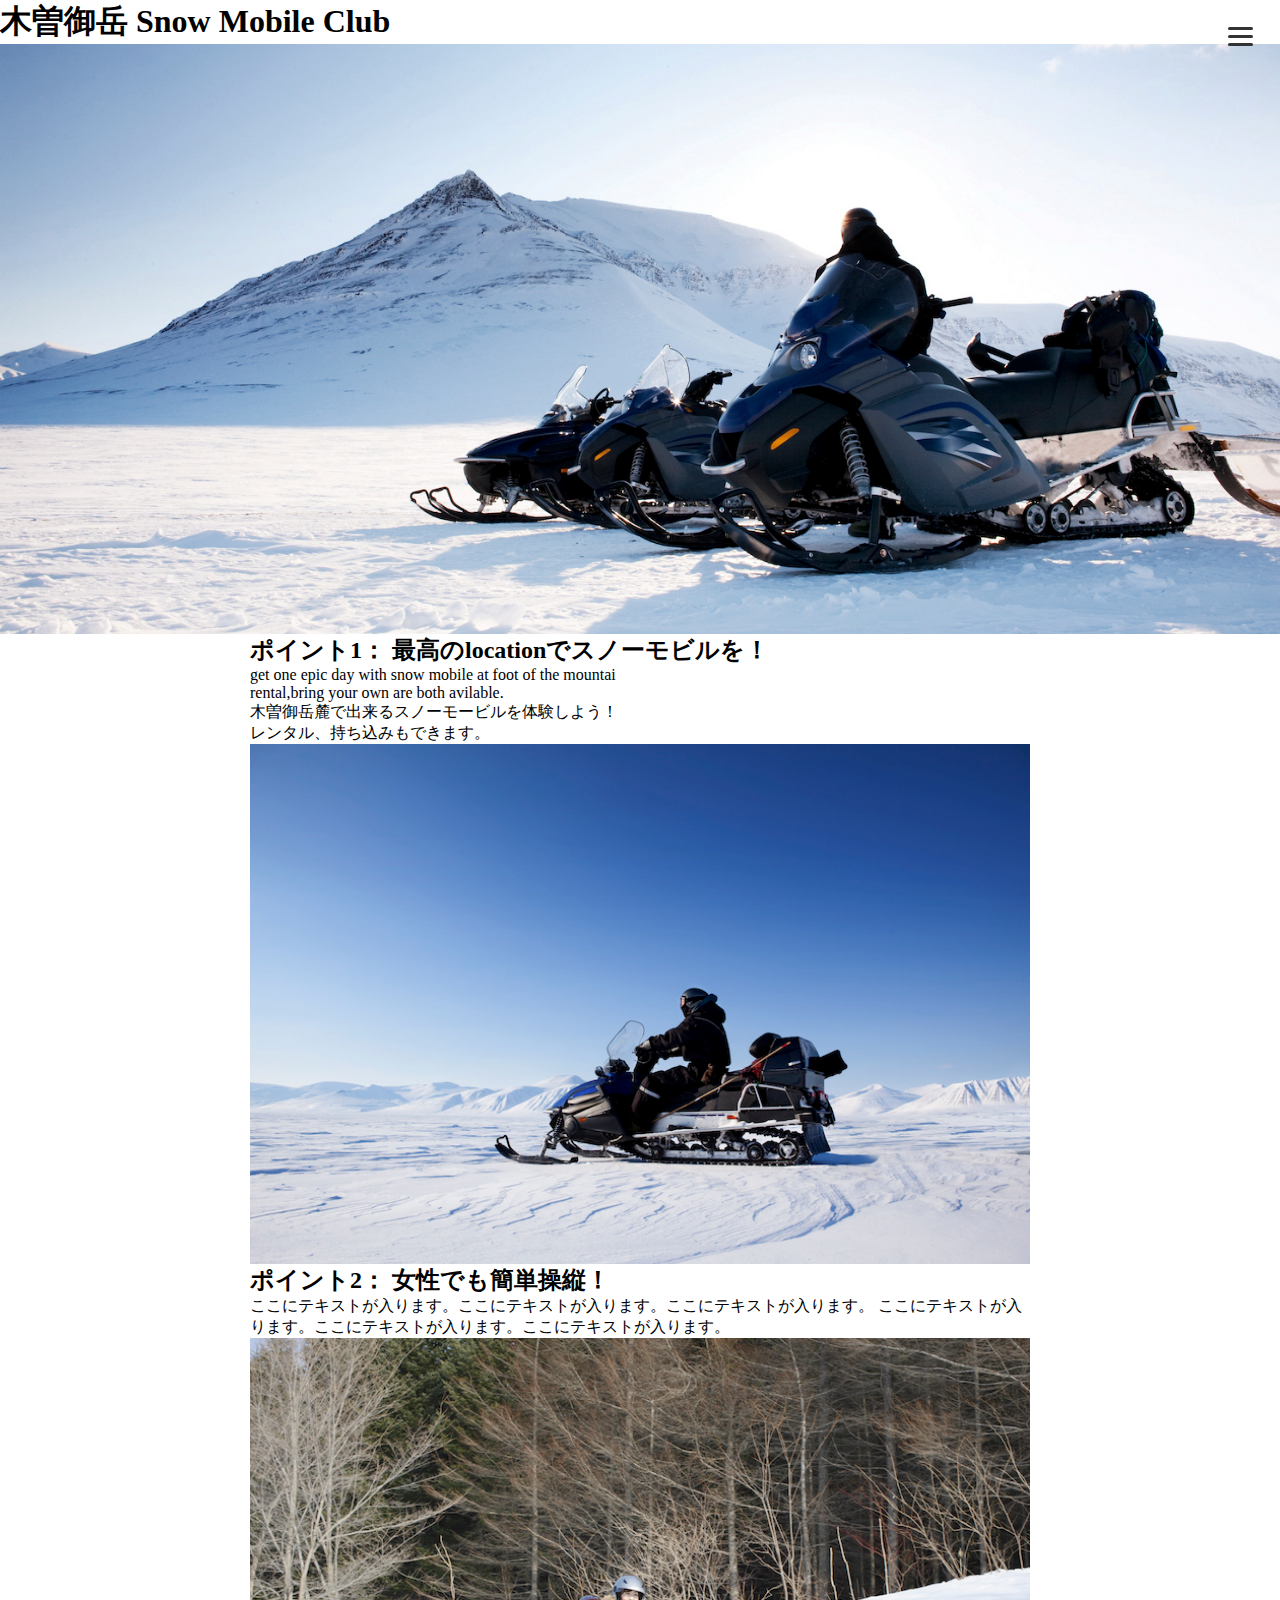
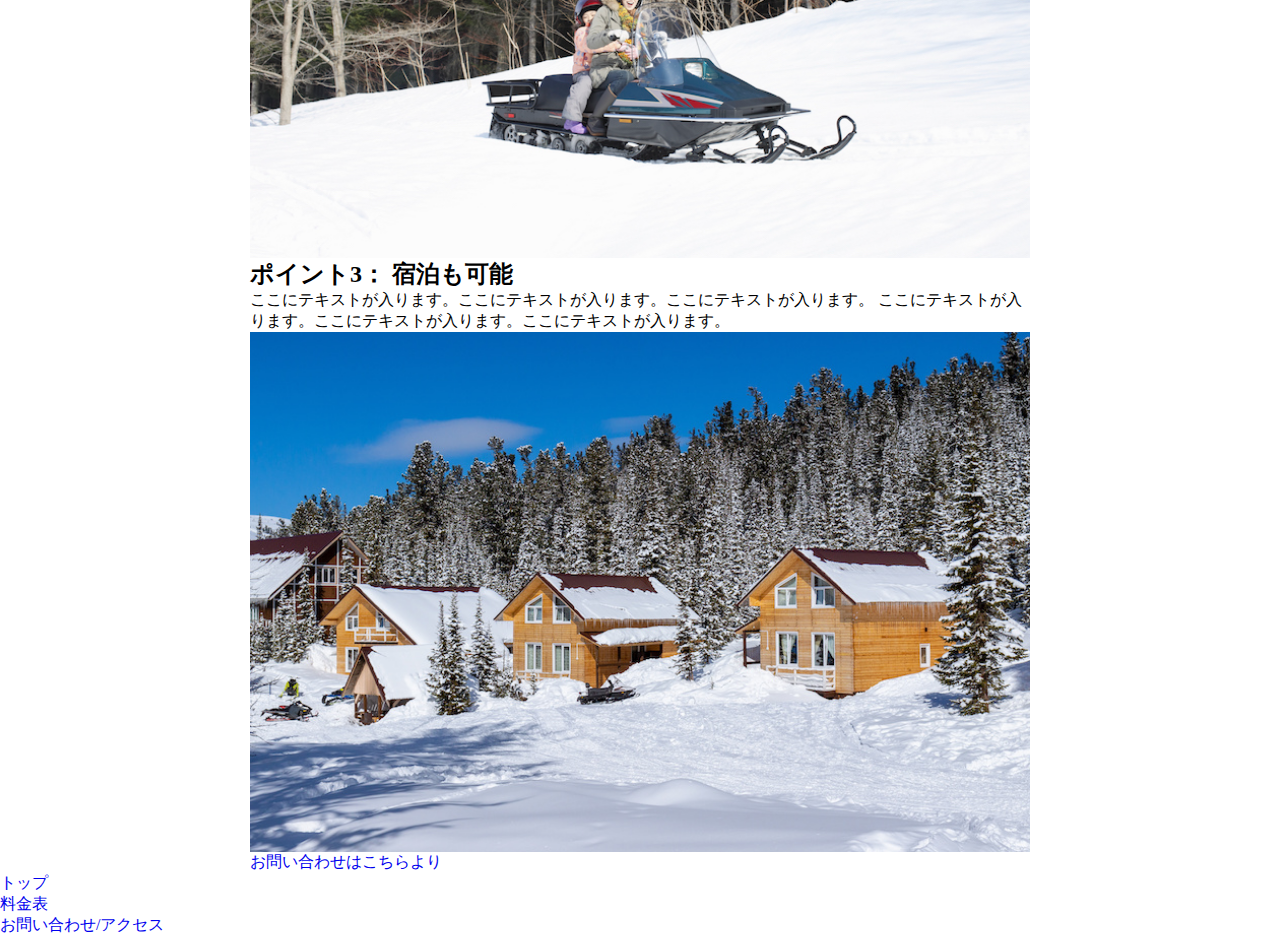
<file: index.html>
<!DOCTYPE html>
<html class="no-js" lang="ja">
	<head>
		<meta charset="utf-8" />
		<title></title>
		<meta name="description" content="" />
		<meta name="viewport" content="width=device-width, initial-scale=1" />
		<meta property="og:title" content="" />
		<meta property="og:type" content="" />
		<meta property="og:url" content="" />
		<meta property="og:image" content="" />
		<link rel="apple-touch-icon" href="icon.png" />
		<!-- Place favicon.ico in the root directory -->
		<link rel="stylesheet" href="css/ress.css" />
		<link rel="stylesheet" href="css/main.css" />
		<link
			href="https://cdn.jsdelivr.net/npm/bootstrap@5.3.0/dist/css/bootstrap.min.css"
			rel="stylesheet"
			integrity="sha384-9ndCyUaIbzAi2FUVXJi0CjmCapSmO7SnpJef0486qhLnuZ2cdeRhO02iuK6FUUVM"
			crossorigin="anonymous"
		/>
		<meta name="theme-color" content="#fafafa" />
	</head>
	<body>
		<header>
			<div class="container" style="position: relative">
				<div class="row">
					<h1 class="py-3">
						木曽御岳 <span class="h4">Snow Mobile Club</span>
					</h1>
				</div>
				<!-- ハンバーガーメニュー部分 -->
				<div class="nav d-sm-none">
					<!-- ハンバーガーメニューの表示・非表示を切り替えるチェックボックス -->
					<input id="drawer_input" class="drawer_hidden" type="checkbox" />
					<!-- ハンバーガーアイコン -->
					<label for="drawer_input" class="drawer_open"><span></span></label>
					<!-- メニュー -->
					<nav class="nav_content">
						<ul class="nav_list">
							<li class="nav_item"><a href="./">ホーム</a></li>
							<li class="nav_item"><a href="./price/">料金表</a></li>
							<li class="nav_item">
								<a href="./contact/">お問い合わせ/アクセス</a>
							</li>
						</ul>
					</nav>
				</div>
			</div>
		</header>
		<section class="">
			<div class="container-fluid">
				<div class="row">
					<img src="./img/2.jpg" alt="" />
				</div>
			</div>
		</section>
		<section class="mt-5 tight">
			<div class="container">
				<div class="row">
					<h2 class="mb-4 border-bottom pb-2">
						ポイント1： 最高のlocationでスノーモビルを！
					</h2>
					<p class="lh-lg">
						get one epic day with snow mobile at foot of the mountai<br />
						rental,bring your own are both avilable.<br />
						⽊曽御岳麓で出来るスノーモービルを体験しよう！<br />
						レンタル、持ち込みもできます。
					</p>
				</div>
				<div class="row">
					<img src="./img/4.jpg" alt="" />
				</div>
			</div>
		</section>
		<section class="mt-5 tight">
			<div class="container">
				<div class="row">
					<h2 class="mb-4 border-bottom pb-2">
						ポイント2： 女性でも簡単操縦！
					</h2>
					<p class="lh-lg">
						ここにテキストが入ります。ここにテキストが入ります。ここにテキストが入ります。
						ここにテキストが入ります。ここにテキストが入ります。ここにテキストが入ります。
					</p>
				</div>
				<div class="row">
					<img src="./img/3.jpg" alt="" />
				</div>
			</div>
		</section>
		<section class="mt-5 tight">
			<div class="container">
				<div class="row">
					<h2 class="mb-4 border-bottom pb-2">ポイント3： 宿泊も可能</h2>
					<p class="lh-lg">
						ここにテキストが入ります。ここにテキストが入ります。ここにテキストが入ります。
						ここにテキストが入ります。ここにテキストが入ります。ここにテキストが入ります。
					</p>
				</div>
				<div class="row">
					<img src="./img/5.jpg" alt="" />
				</div>
			</div>
		</section>
		<section class="mt-5 tight">
			<div class="container">
				<div class="row">
					<p class="text-center">
						<a href="./contact/">お問い合わせはこちらより</a>
					</p>
				</div>
			</div>
		</section>
		<footer class="mt-5 mb-5">
			<div class="container">
				<div class="row">
					<ul class="d-flex justify-content-center">
						<li class="pe-4"><a href="./">トップ</a></li>
						<li class="pe-4"><a href="./price/">料金表</a></li>
						<li class="pe-4"><a href="./contact/">お問い合わせ/アクセス</a></li>
					</ul>
				</div>
			</div>
		</footer>
		<script
			src="https://cdn.jsdelivr.net/npm/bootstrap@5.3.0/dist/js/bootstrap.bundle.min.js"
			integrity="sha384-geWF76RCwLtnZ8qwWowPQNguL3RmwHVBC9FhGdlKrxdiJJigb/j/68SIy3Te4Bkz"
			crossorigin="anonymous"
		></script>
	</body>
</html>
</file>
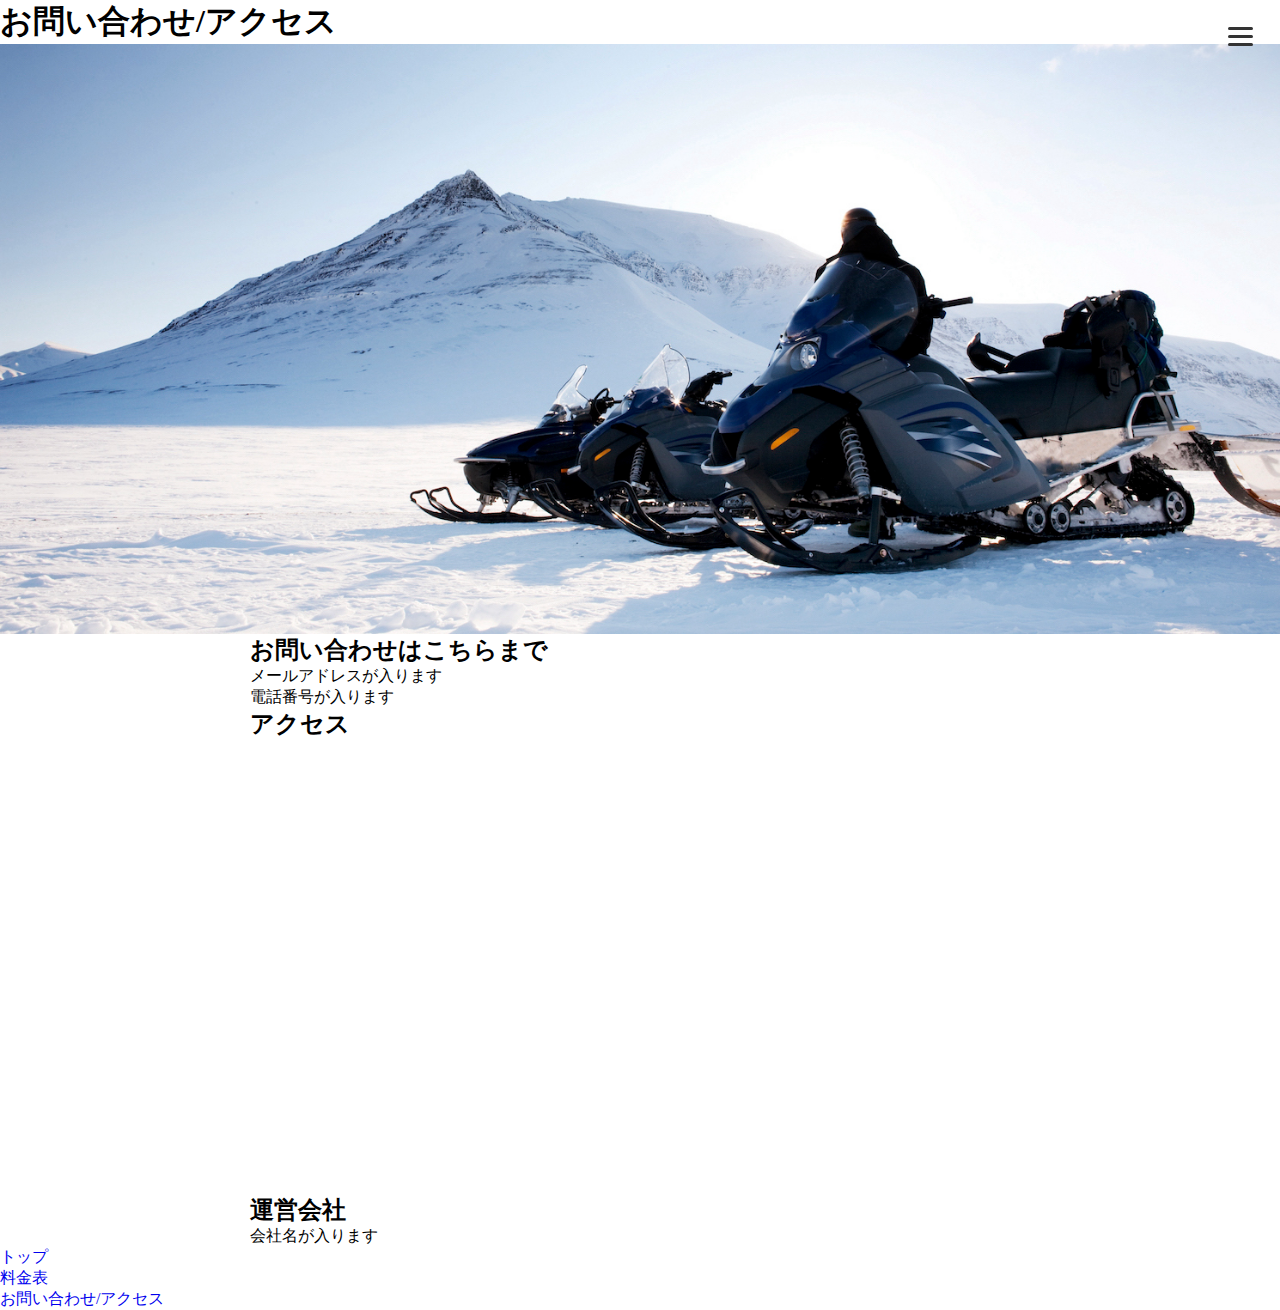
<file: contact/index.html>
<!DOCTYPE html>
<html class="no-js" lang="ja">
	<head>
		<meta charset="utf-8" />
		<title></title>
		<meta name="description" content="" />
		<meta name="viewport" content="width=device-width, initial-scale=1" />
		<meta property="og:title" content="" />
		<meta property="og:type" content="" />
		<meta property="og:url" content="" />
		<meta property="og:image" content="" />
		<link rel="apple-touch-icon" href="icon.png" />
		<!-- Place favicon.ico in the root directory -->
		<link rel="stylesheet" href="../css/ress.css" />
		<link rel="stylesheet" href="../css/main.css" />
		<link
			href="https://cdn.jsdelivr.net/npm/bootstrap@5.3.0/dist/css/bootstrap.min.css"
			rel="stylesheet"
			integrity="sha384-9ndCyUaIbzAi2FUVXJi0CjmCapSmO7SnpJef0486qhLnuZ2cdeRhO02iuK6FUUVM"
			crossorigin="anonymous"
		/>
		<meta name="theme-color" content="#fafafa" />
	</head>
	<body>
		<header>
			<div class="container">
				<div class="row">
					<h1 class="py-3">お問い合わせ/アクセス</h1>
				</div>
				<!-- ハンバーガーメニュー部分 -->
				<div class="nav d-sm-none">
					<!-- ハンバーガーメニューの表示・非表示を切り替えるチェックボックス -->
					<input id="drawer_input" class="drawer_hidden" type="checkbox" />
					<!-- ハンバーガーアイコン -->
					<label for="drawer_input" class="drawer_open"><span></span></label>
					<!-- メニュー -->
					<nav class="nav_content">
						<ul class="nav_list">
							<li class="nav_item"><a href="../">ホーム</a></li>
							<li class="nav_item"><a href="../price/">料金表</a></li>
							<li class="nav_item">
								<a href="./">お問い合わせ/アクセス</a>
							</li>
						</ul>
					</nav>
				</div>
			</div>
		</header>
		<section class="">
			<div class="container-fluid">
				<div class="row">
					<img src="../img/2.jpg" alt="" />
				</div>
			</div>
		</section>
		<section class="mt-5 tight">
			<div class="container">
				<div class="row">
					<h2 class="mb-4 border-bottom pb-2">お問い合わせはこちらまで</h2>
					<ul class="lh-lg">
						<li>メールアドレスが入ります</li>
						<li>電話番号が入ります</li>
					</ul>
				</div>
			</div>
		</section>
		<section class="mt-5 tight">
			<div class="container">
				<div class="row">
					<h2 class="mb-4 border-bottom pb-2">アクセス</h2>
					<iframe
						src="https://www.google.com/maps/embed?pb=!1m18!1m12!1m3!1d206858.47609440237!2d137.3185858626848!3d35.89400647790813!2m3!1f0!2f0!3f0!3m2!1i1024!2i768!4f13.1!3m3!1m2!1s0x601d2c83278bbb09%3A0xd58dc895ddd21105!2z5b6h5ba95bGx!5e0!3m2!1sja!2sjp!4v1696812026985!5m2!1sja!2sjp"
						width="100%"
						height="450"
						style="border: 0"
						allowfullscreen=""
						loading="lazy"
						referrerpolicy="no-referrer-when-downgrade"
					></iframe>
				</div>
			</div>
		</section>
		<section class="mt-5 tight">
			<div class="container">
				<div class="row">
					<h2 class="mb-4 border-bottom pb-2">運営会社</h2>
					<ul class="lh-lg">
						<li>会社名が入ります</li>
					</ul>
				</div>
			</div>
		</section>
		<footer class="mt-5 mb-5">
			<div class="container">
				<div class="row">
					<ul class="d-flex justify-content-center">
						<li class="pe-4"><a href="../">トップ</a></li>
						<li class="pe-4"><a href="./">料金表</a></li>
						<li class="pe-4">
							<a href="../contact/">お問い合わせ/アクセス</a>
						</li>
					</ul>
				</div>
			</div>
		</footer>
		<script
			src="https://cdn.jsdelivr.net/npm/bootstrap@5.3.0/dist/js/bootstrap.bundle.min.js"
			integrity="sha384-geWF76RCwLtnZ8qwWowPQNguL3RmwHVBC9FhGdlKrxdiJJigb/j/68SIy3Te4Bkz"
			crossorigin="anonymous"
		></script>
	</body>
</html>
</file>
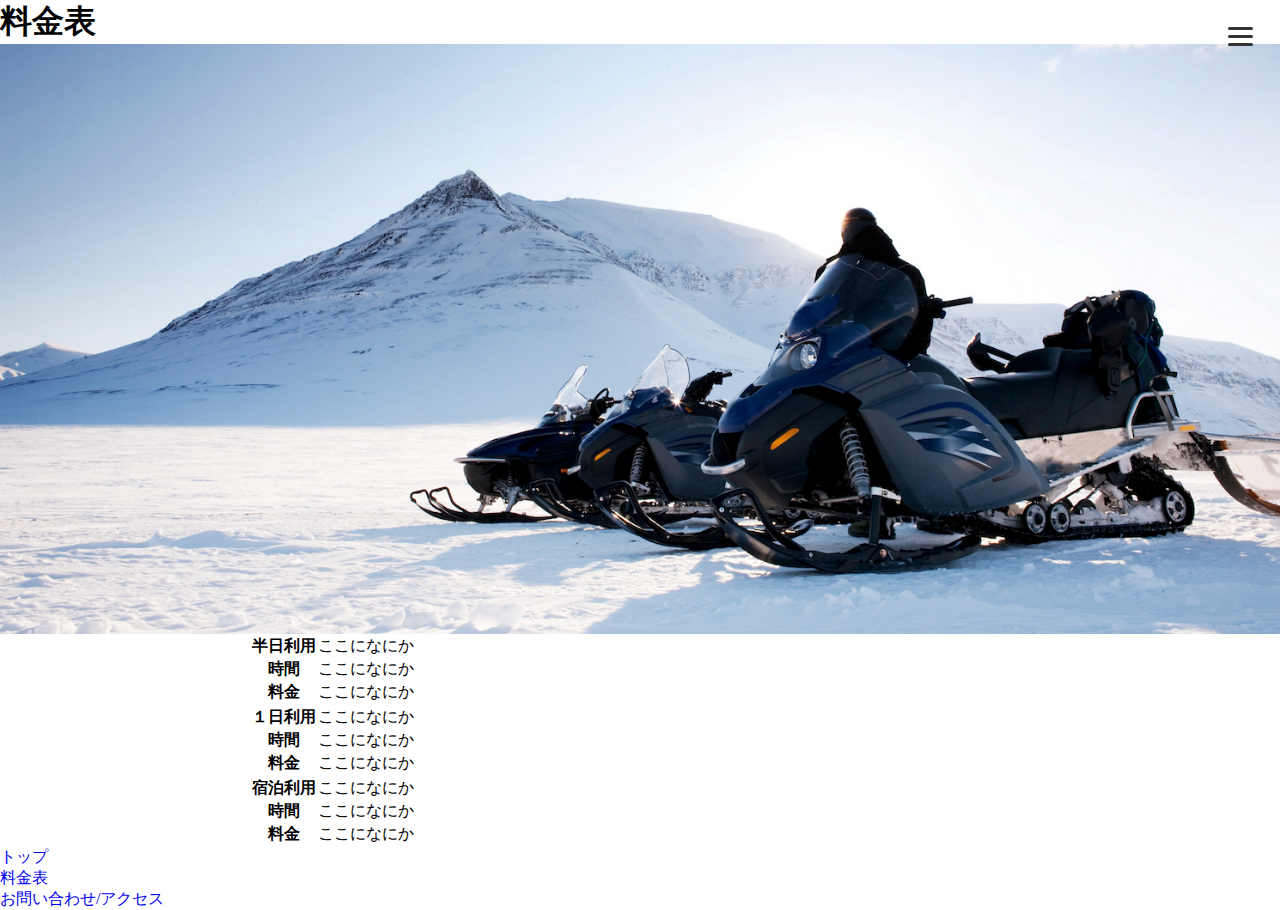
<file: price/index.html>
<!DOCTYPE html>
<html class="no-js" lang="ja">
	<head>
		<meta charset="utf-8" />
		<title></title>
		<meta name="description" content="" />
		<meta name="viewport" content="width=device-width, initial-scale=1" />
		<meta property="og:title" content="" />
		<meta property="og:type" content="" />
		<meta property="og:url" content="" />
		<meta property="og:image" content="" />
		<link rel="apple-touch-icon" href="icon.png" />
		<!-- Place favicon.ico in the root directory -->
		<link rel="stylesheet" href="../css/ress.css" />
		<link rel="stylesheet" href="../css/main.css" />
		<link
			href="https://cdn.jsdelivr.net/npm/bootstrap@5.3.0/dist/css/bootstrap.min.css"
			rel="stylesheet"
			integrity="sha384-9ndCyUaIbzAi2FUVXJi0CjmCapSmO7SnpJef0486qhLnuZ2cdeRhO02iuK6FUUVM"
			crossorigin="anonymous"
		/>
		<meta name="theme-color" content="#fafafa" />
	</head>
	<body>
		<header>
			<div class="container">
				<div class="row">
					<h1 class="py-3">料金表</h1>
				</div>
				<!-- ハンバーガーメニュー部分 -->
				<div class="nav d-sm-none">
					<!-- ハンバーガーメニューの表示・非表示を切り替えるチェックボックス -->
					<input id="drawer_input" class="drawer_hidden" type="checkbox" />
					<!-- ハンバーガーアイコン -->
					<label for="drawer_input" class="drawer_open"><span></span></label>
					<!-- メニュー -->
					<nav class="nav_content">
						<ul class="nav_list">
							<li class="nav_item"><a href="../">ホーム</a></li>
							<li class="nav_item"><a href="./">料金表</a></li>
							<li class="nav_item">
								<a href="../contact/">お問い合わせ/アクセス</a>
							</li>
						</ul>
					</nav>
				</div>
			</div>
		</header>
		<section class="">
			<div class="container-fluid">
				<div class="row">
					<img src="../img/2.jpg" alt="" />
				</div>
			</div>
		</section>
		<section class="mt-5 tight">
			<div class="container">
				<div class="row">
					<table class="table">
						<tr>
							<th>半日利用</th>
							<td>ここになにか</td>
						</tr>
						<tr>
							<th>時間</th>
							<td>ここになにか</td>
						</tr>
						<tr>
							<th>料金</th>
							<td>ここになにか</td>
						</tr>
					</table>
				</div>
			</div>
		</section>
		<section class="mt-5 tight">
			<div class="container">
				<div class="row">
					<table class="table">
						<tr>
							<th>１日利用</th>
							<td>ここになにか</td>
						</tr>
						<tr>
							<th>時間</th>
							<td>ここになにか</td>
						</tr>
						<tr>
							<th>料金</th>
							<td>ここになにか</td>
						</tr>
					</table>
				</div>
			</div>
		</section>
		<section class="mt-5 tight">
			<div class="container">
				<div class="row">
					<table class="table">
						<tr>
							<th>宿泊利用</th>
							<td>ここになにか</td>
						</tr>
						<tr>
							<th>時間</th>
							<td>ここになにか</td>
						</tr>
						<tr>
							<th>料金</th>
							<td>ここになにか</td>
						</tr>
					</table>
				</div>
			</div>
		</section>
		<footer class="mt-5 mb-5">
			<div class="container">
				<div class="row">
					<ul class="d-flex justify-content-center">
						<li class="pe-4"><a href="../">トップ</a></li>
						<li class="pe-4"><a href="./">料金表</a></li>
						<li class="pe-4">
							<a href="../contact/">お問い合わせ/アクセス</a>
						</li>
					</ul>
				</div>
			</div>
		</footer>
		<script
			src="https://cdn.jsdelivr.net/npm/bootstrap@5.3.0/dist/js/bootstrap.bundle.min.js"
			integrity="sha384-geWF76RCwLtnZ8qwWowPQNguL3RmwHVBC9FhGdlKrxdiJJigb/j/68SIy3Te4Bkz"
			crossorigin="anonymous"
		></script>
	</body>
</html>
</file>
<file: css/ress.css>
/* resset.dev • v5.0.2 */

/* # =================================================================
   # Global selectors
   # ================================================================= */

html {
	box-sizing: border-box;
	-webkit-text-size-adjust: 100%; /* Prevent adjustments of font size after orientation changes in iOS */
	word-break: normal;
	-moz-tab-size: 4;
	tab-size: 4;
}

*,
::before,
::after {
	background-repeat: no-repeat; /* Set `background-repeat: no-repeat` to all elements and pseudo elements */
	box-sizing: inherit;
}

::before,
::after {
	text-decoration: inherit; /* Inherit text-decoration and vertical align to ::before and ::after pseudo elements */
	vertical-align: inherit;
}

* {
	padding: 0; /* Reset `padding` and `margin` of all elements */
	margin: 0;
}

/* # =================================================================
     # General elements
     # ================================================================= */

hr {
	overflow: visible; /* Show the overflow in Edge and IE */
	height: 0; /* Add the correct box sizing in Firefox */
	color: inherit; /* Correct border color in Firefox. */
}

details,
main {
	display: block; /* Render the `main` element consistently in IE. */
}

summary {
	display: list-item; /* Add the correct display in all browsers */
}

small {
	font-size: 80%; /* Set font-size to 80% in `small` elements */
}

[hidden] {
	display: none; /* Add the correct display in IE */
}

abbr[title] {
	border-bottom: none; /* Remove the bottom border in Chrome 57 */
	/* Add the correct text decoration in Chrome, Edge, IE, Opera, and Safari */
	text-decoration: underline;
	text-decoration: underline dotted;
}

a {
	background-color: transparent; /* Remove the gray background on active links in IE 10 */
}

a:active,
a:hover {
	outline-width: 0; /* Remove the outline when hovering in all browsers */
}

code,
kbd,
pre,
samp {
	font-family: monospace, monospace; /* Specify the font family of code elements */
}

pre {
	font-size: 1em; /* Correct the odd `em` font sizing in all browsers */
}

b,
strong {
	font-weight: bolder; /* Add the correct font weight in Chrome, Edge, and Safari */
}

/* https://gist.github.com/unruthless/413930 */
sub,
sup {
	font-size: 75%;
	line-height: 0;
	position: relative;
	vertical-align: baseline;
}

sub {
	bottom: -0.25em;
}

sup {
	top: -0.5em;
}

table {
	border-color: inherit; /* Correct border color in all Chrome, Edge, and Safari. */
	text-indent: 0; /* Remove text indentation in Chrome, Edge, and Safari */
}

iframe {
	border-style: none;
}

/* # =================================================================
     # Forms
     # ================================================================= */

input {
	border-radius: 0;
}

[type='number']::-webkit-inner-spin-button,
[type='number']::-webkit-outer-spin-button {
	height: auto; /* Correct the cursor style of increment and decrement buttons in Chrome */
}

[type='search'] {
	-webkit-appearance: textfield; /* Correct the odd appearance in Chrome and Safari */
	outline-offset: -2px; /* Correct the outline style in Safari */
}

[type='search']::-webkit-search-decoration {
	-webkit-appearance: none; /* Remove the inner padding in Chrome and Safari on macOS */
}

textarea {
	overflow: auto; /* Internet Explorer 11+ */
	resize: vertical; /* Specify textarea resizability */
}

button,
input,
optgroup,
select,
textarea {
	font: inherit; /* Specify font inheritance of form elements */
}

optgroup {
	font-weight: bold; /* Restore the font weight unset by the previous rule */
}

button {
	overflow: visible; /* Address `overflow` set to `hidden` in IE 8/9/10/11 */
}

button,
select {
	text-transform: none; /* Firefox 40+, Internet Explorer 11- */
}

/* Apply cursor pointer to button elements */
button,
[type='button'],
[type='reset'],
[type='submit'],
[role='button'] {
	cursor: pointer;
}

/* Remove inner padding and border in Firefox 4+ */
button::-moz-focus-inner,
[type='button']::-moz-focus-inner,
[type='reset']::-moz-focus-inner,
[type='submit']::-moz-focus-inner {
	border-style: none;
	padding: 0;
}

/* Replace focus style removed in the border reset above */
button:-moz-focusring,
[type='button']::-moz-focus-inner,
[type='reset']::-moz-focus-inner,
[type='submit']::-moz-focus-inner {
	outline: 1px dotted ButtonText;
}

button,
  html [type='button'], /* Prevent a WebKit bug where (2) destroys native `audio` and `video`controls in Android 4 */
  [type='reset'],
  [type='submit'] {
	-webkit-appearance: button; /* Correct the inability to style clickable types in iOS */
}

/* Remove the default button styling in all browsers */
button,
input,
select,
textarea {
	background-color: transparent;
	border-style: none;
}

a:focus,
button:focus,
input:focus,
select:focus,
textarea:focus {
	outline-width: 0;
}

/* Style select like a standard input */
select {
	-moz-appearance: none; /* Firefox 36+ */
	-webkit-appearance: none; /* Chrome 41+ */
}

select::-ms-expand {
	display: none; /* Internet Explorer 11+ */
}

select::-ms-value {
	color: currentColor; /* Internet Explorer 11+ */
}

legend {
	border: 0; /* Correct `color` not being inherited in IE 8/9/10/11 */
	color: inherit; /* Correct the color inheritance from `fieldset` elements in IE */
	display: table; /* Correct the text wrapping in Edge and IE */
	max-width: 100%; /* Correct the text wrapping in Edge and IE */
	white-space: normal; /* Correct the text wrapping in Edge and IE */
	max-width: 100%; /* Correct the text wrapping in Edge 18- and IE */
}

::-webkit-file-upload-button {
	/* Correct the inability to style clickable types in iOS and Safari */
	-webkit-appearance: button;
	color: inherit;
	font: inherit; /* Change font properties to `inherit` in Chrome and Safari */
}

/* Replace pointer cursor in disabled elements */
[disabled] {
	cursor: default;
}

/* # =================================================================
     # Specify media element style
     # ================================================================= */

img {
	border-style: none; /* Remove border when inside `a` element in IE 8/9/10 */
}

/* Add the correct vertical alignment in Chrome, Firefox, and Opera */
progress {
	vertical-align: baseline;
}

/* # =================================================================
     # Accessibility
     # ================================================================= */

/* Specify the progress cursor of updating elements */
[aria-busy='true'] {
	cursor: progress;
}

/* Specify the pointer cursor of trigger elements */
[aria-controls] {
	cursor: pointer;
}

/* Specify the unstyled cursor of disabled, not-editable, or otherwise inoperable elements */
[aria-disabled='true'] {
	cursor: default;
}
</file>
<file: css/main.css>
@charset "UTF-8";
img {
  width: 100%;
  max-width: 100%;
  vertical-align: bottom;
}

a {
  text-decoration: none !important;
}

ul {
  list-style-type: none;
}

header {
  position: relative;
}

/* ここから下がハンバーガーメニューに関するCSS */
.nav {
  position: absolute;
  top: 6px;
  right: 10px;
}

/* チェックボックスを非表示にする */
.drawer_hidden {
  display: none;
}

/* ハンバーガーアイコンの設置スペース */
.drawer_open {
  display: flex;
  height: 60px;
  width: 60px;
  justify-content: center;
  align-items: center;
  position: relative;
  z-index: 100; /* 重なり順を一番上にする */
  cursor: pointer;
}

/* ハンバーガーメニューのアイコン */
.drawer_open span,
.drawer_open span:before,
.drawer_open span:after {
  content: "";
  display: block;
  height: 3px;
  width: 25px;
  border-radius: 3px;
  background: #333;
  transition: 0.5s;
  position: absolute;
}

/* 三本線の一番上の棒の位置調整 */
.drawer_open span:before {
  bottom: 8px;
}

/* 三本線の一番下の棒の位置調整 */
.drawer_open span:after {
  top: 8px;
}

/* アイコンがクリックされたら真ん中の線を透明にする */
#drawer_input:checked ~ .drawer_open span {
  background: rgba(255, 255, 255, 0);
}

/* アイコンがクリックされたらアイコンが×印になように上下の線を回転 */
#drawer_input:checked ~ .drawer_open span::before {
  bottom: 0;
  transform: rotate(45deg);
}

#drawer_input:checked ~ .drawer_open span::after {
  top: 0;
  transform: rotate(-45deg);
}

/* メニューのデザイン*/
.nav_content {
  width: 100%;
  height: 100%;
  position: fixed;
  top: 0;
  right: 100%; /* メニューを画面の外に飛ばす */
  z-index: 99;
  background: #fefefe;
  transition: 0.5s;
}

/* メニュー黒ポチを消す */
.nav_list {
  padding-top: 24px;
  list-style: none;
  margin-left: 0;
  padding-left: 0;
}
.nav_list li {
  border-bottom: 1px solid #eee;
}
.nav_list li a {
  display: block;
  width: 100%;
  padding: 21px 14px;
}

/* アイコンがクリックされたらメニューを表示 */
#drawer_input:checked ~ .nav_content {
  left: 0; /* メニューを画面に入れる */
}

@media screen and (min-width: 578px) {
  .tight {
    max-width: 780px;
    margin: 0 auto;
  }
}/*# sourceMappingURL=main.css.map */
</file>
